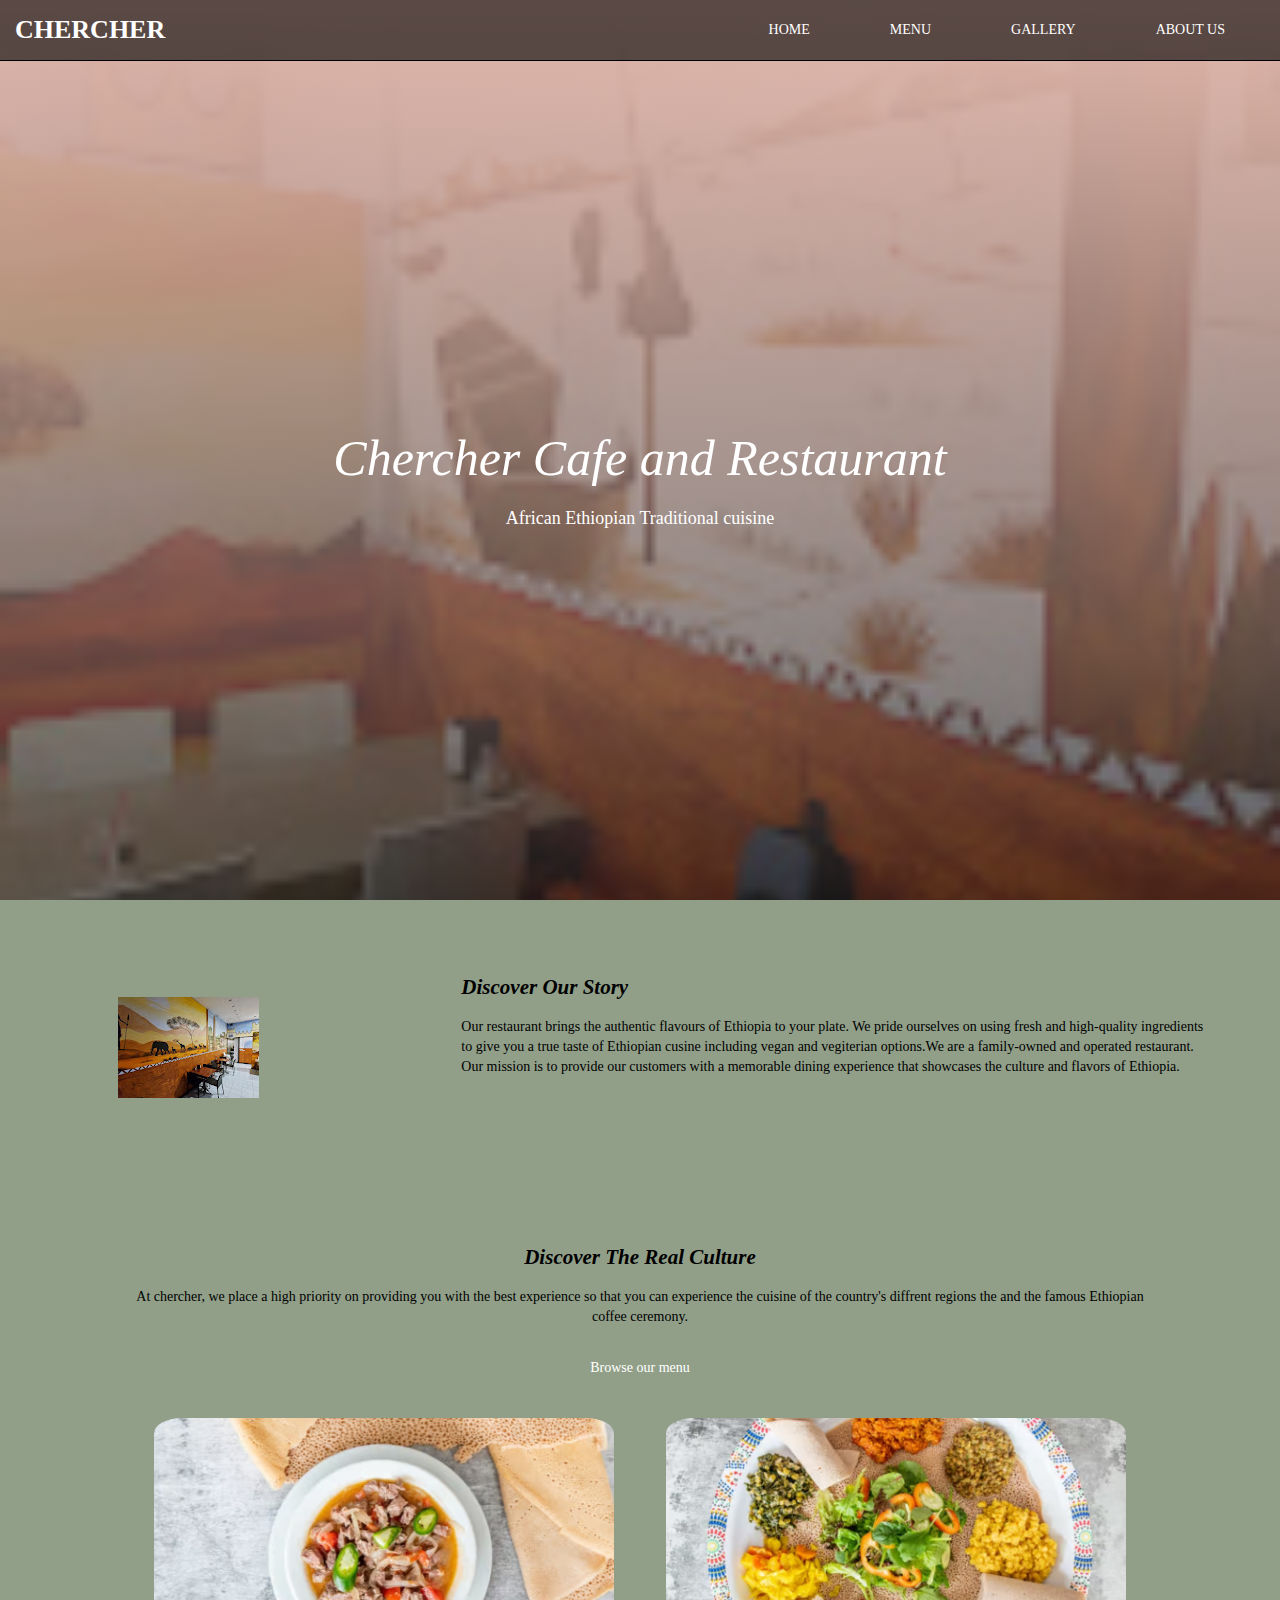
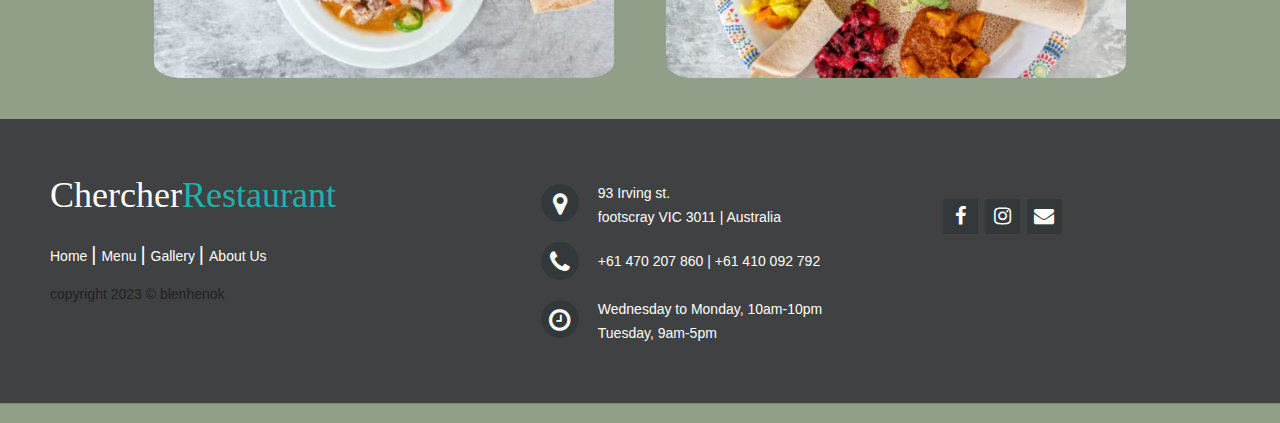
<file: index.html>
<!DOCTYPE html>
<html lang="en">
<head>
    <meta charset="UTF-8">
    <meta name="viewport" content="width=device-width, initial-scale=1.0">
    <link rel="stylesheet" href="https://cdnjs.cloudflare.com/ajax/libs/font-awesome/4.7.0/css/font-awesome.min.css">
    <link rel="stylesheet" href="style.css">
    <title>Chercher</title>
</head>
 <body>
  
  <header class="header-area">
    <div class="navbar-area">
      <div class="container">
        <nav class="site-navbar">
          <!-- site logo -->
          <a href="#home" class="site-logo">chercher</a>
  
          <!-- site menu/nav -->
          <ul>
            <li><a href="index.html">HOME</a></li>
            <li><a href="trad.html">MENU</a></li>
            <li><a href="gallery.html">GALLERY</a></li>
            <li><a href="about.html">ABOUT US</a></li>
          </ul>

          <button class="nav-toggler">
            <span></span>
          </button>
        </nav>
      </div>
    </div><!-- navbar-area end -->
  
    <div class="intro-area">
      <div class="container">
        <h2>Chercher Cafe and Restaurant</h2>
        <p>African Ethiopian Traditional cuisine</p>
      </div>
    </div>
  </header>
         
        
      <div class="mid">
        <img src="images/c2.jpg">
        <div class="story">
            <h2> Discover Our Story</h2>
            <br>
            <p>Our restaurant brings the authentic flavours of Ethiopia to your plate. We pride ourselves on using fresh and high-quality ingredients to give you a true taste of Ethiopian cusine including vegan and vegiterian options.We are a family-owned and operated restaurant. Our mission is to provide our customers with a memorable dining experience that showcases the culture and flavors of Ethiopia.</p>
            
        </div>
        </div>
        
        <div class="menu">
          <div class="txt">
            <h2>Discover The Real Culture</h2>
            <br>
            <p>At chercher, we place a high priority on providing you with the best experience so that you can experience the cuisine of the country's diffrent regions the and the famous Ethiopian coffee ceremony.</p>
          </div>
          <div class="menulink">
            <a href="trad.html">Browse our menu</a>
          </div>
          <div class="pic">
            <img src="images/f3.jpg">
            <img src="images/f4.jpg">
          </div>
        </div>
        

        <footer class="footer-distributed">
          <div class="footer-left">
              <h3>Chercher<span>Restaurant</span></h3>
      
              <p class="footer-links">
                <a href="index.html" class="link-1">Home</a>				
                <a href="trad.html">Menu</a>			
                <a href="gallery.html">Gallery</a>				
                <a href="about.html">About Us</a>
              </p>
      
              <p class="footer-company-name">copyright 2023 © blenhenok</p>
            </div>
      
            <div class="footer-center">
              <div>
                <i class="fa fa-map-marker"></i>
                <p><span>93 Irving st.</span> footscray VIC 3011 |  Australia</p>
              </div>
              <div>
                <i class="fa fa-phone"></i>
                  <p>+61 470 207 860 | </p>
                  <p>+61 410 092 792</p>
              </div>
              <div>
                <i class="fa fa-clock-o"></i>
                <p><span>Wednesday to Monday, 10am-10pm</span>Tuesday, 9am-5pm</p>
              </div>
            </div>
      
            <div class="footer-right">
              <div class="footer-icons">
                <a href="#"><i class="fa fa-facebook"></i></a>
                <a href="#"><i class="fa fa-instagram"></i></a>
                <a href="#"><i class="fa fa-envelope"></i></a>
              </div>
            </div>
      
          </footer>

      <script src="function.js"></script>
</body>
</html>
</file>
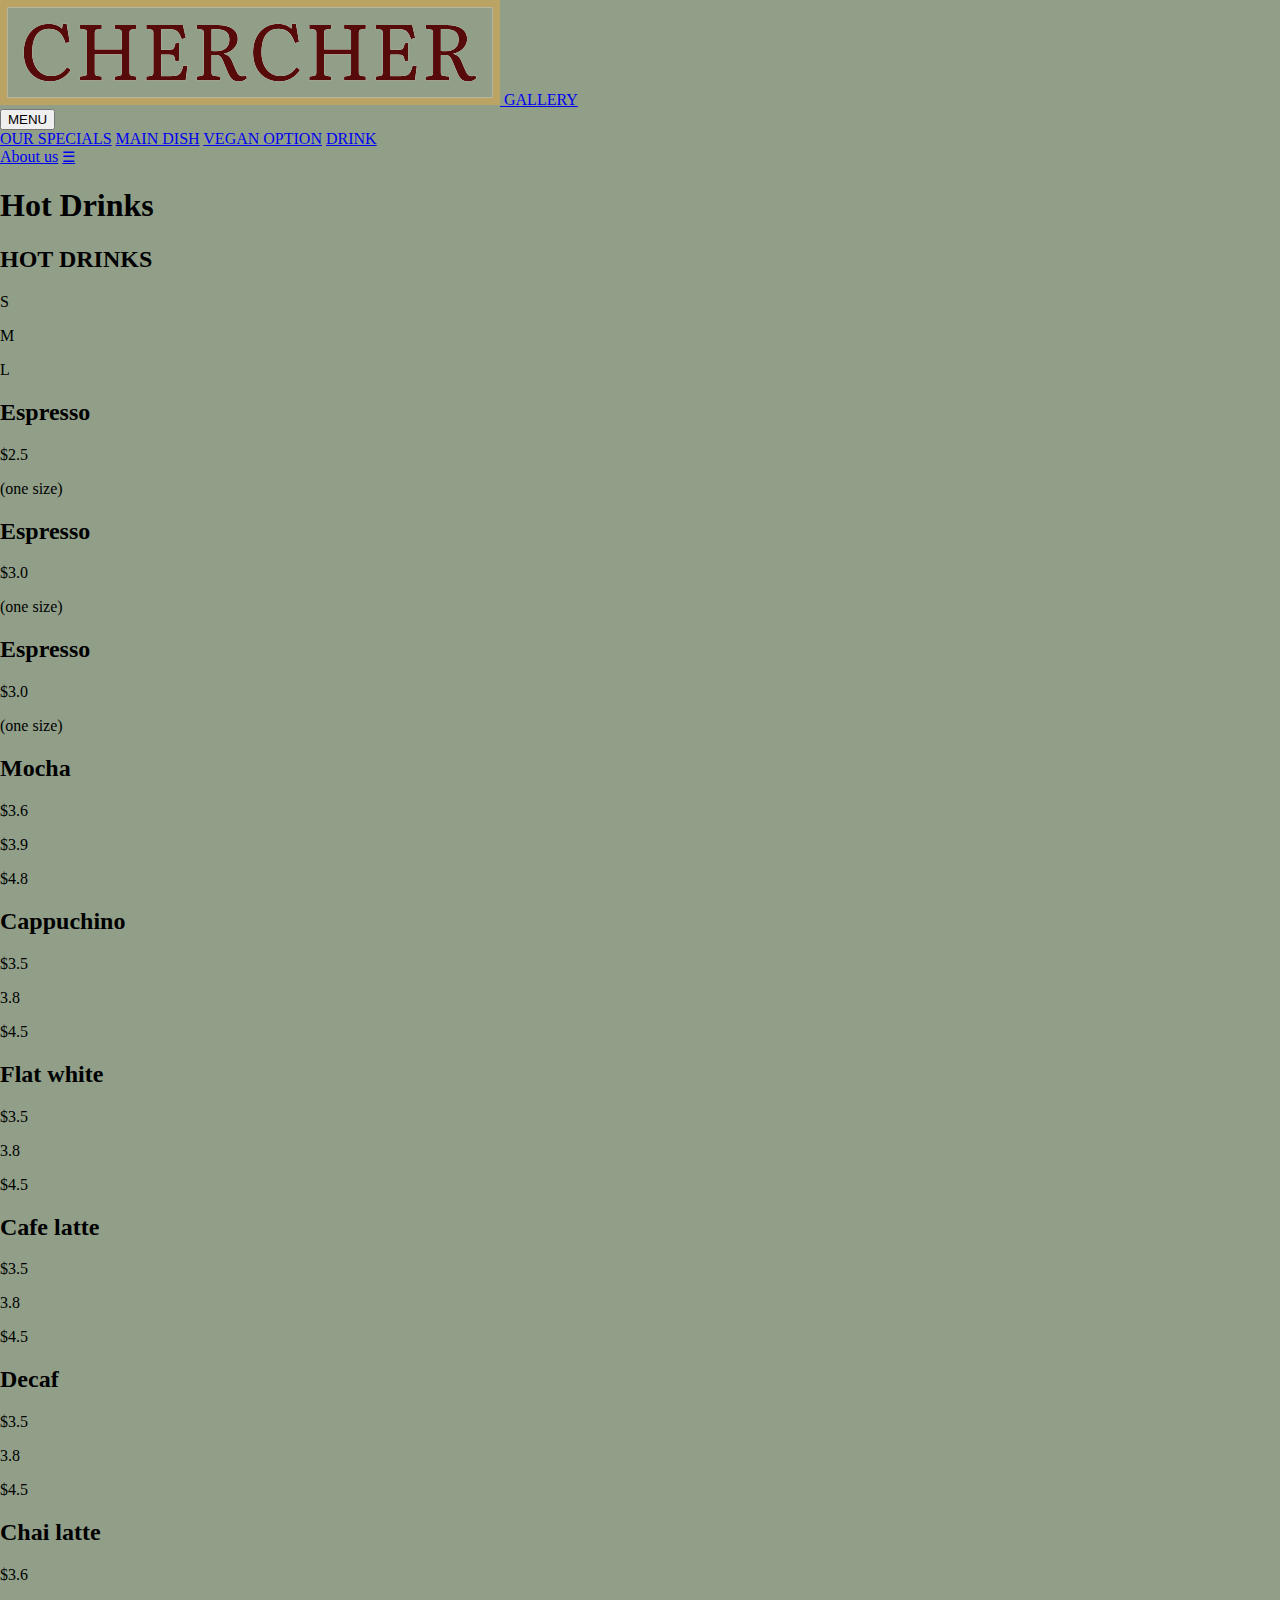
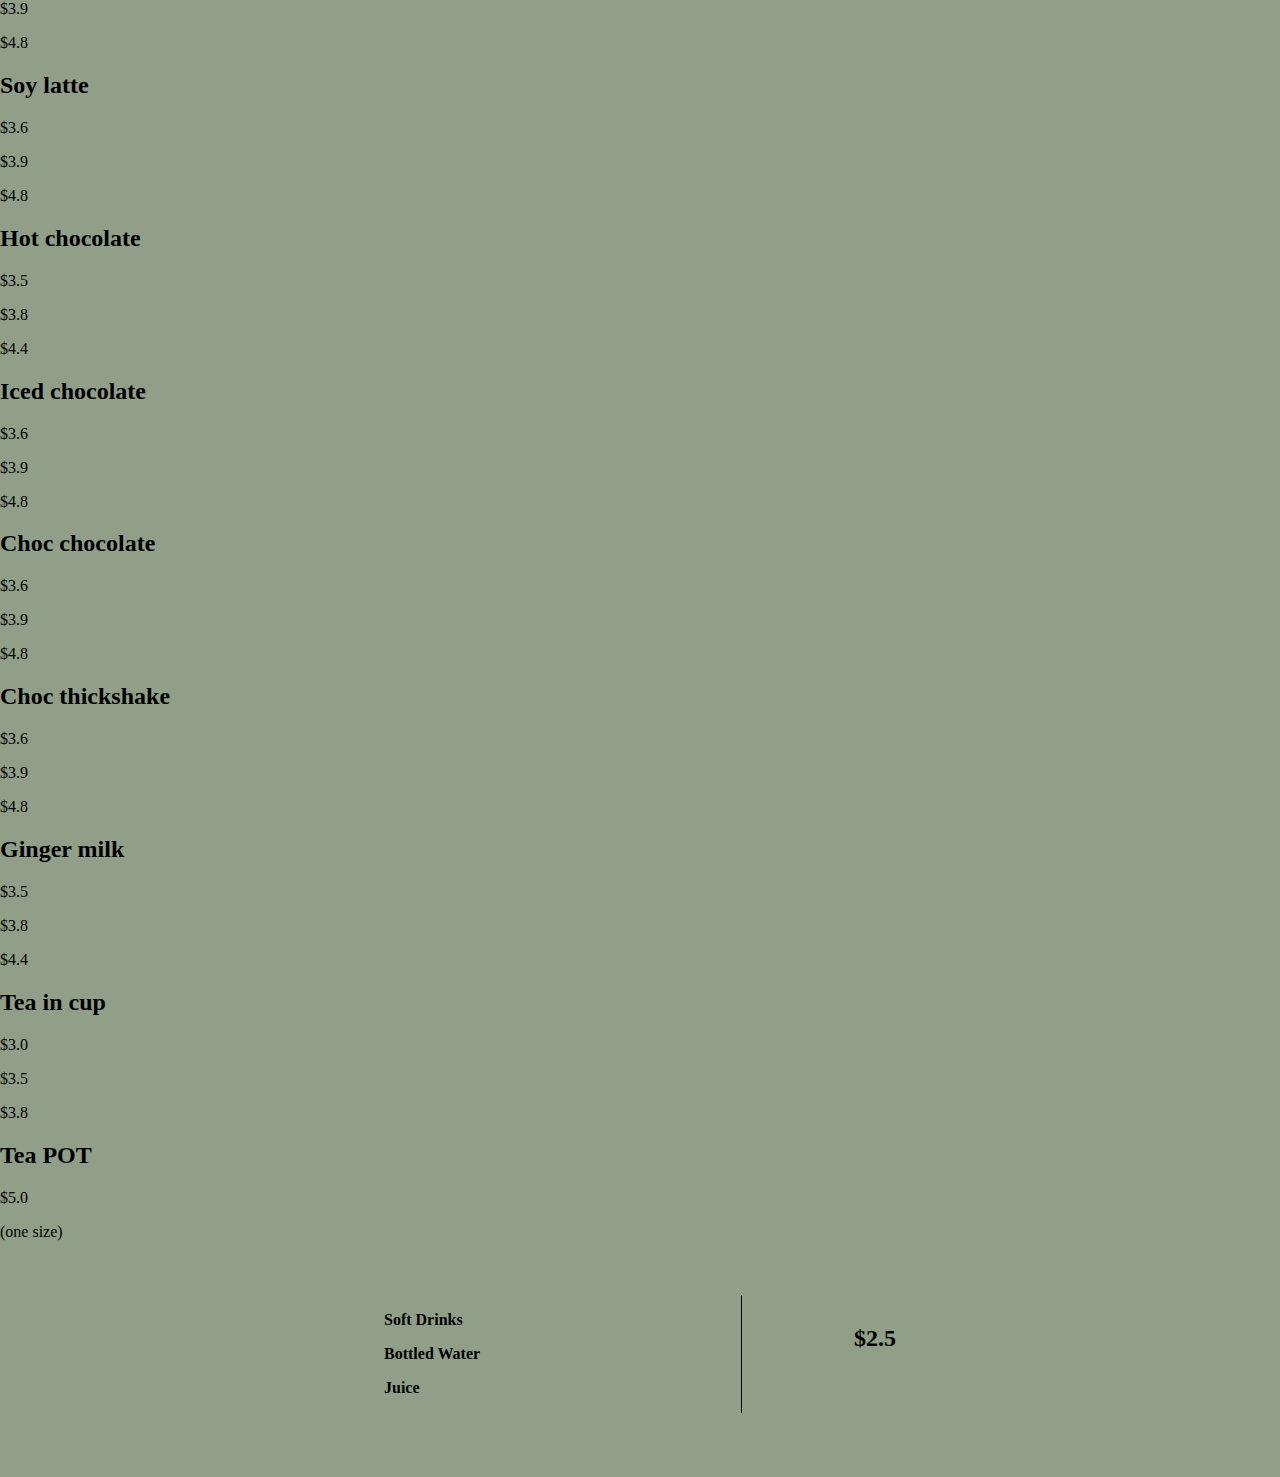
<file: drink.html>
<!DOCTYPE html>
<html>
<head>
    <meta charset="UTF-8">
    <meta name="viewport" content="width=device-width, initial-scale=1.0">
    <link rel="stylesheet" href="drink.css">
    <title>Chercher</title>
</head>
<body>
    <div class="topnav" id="myTopnav">
        <a href="index.html" class="active"><img src="logo_small.png" </a>
        <a href="gallery.html">GALLERY</a>
        <div class="dropdown">
          <button class="dropbtn">MENU 
            <i class="fa fa-caret-down"></i>
          </button>
          <div class="dropdown-content">
            <a href="pop.html">OUR SPECIALS</a>
            <a href="trad.html">MAIN DISH</a>
            <a href="veg.html">VEGAN OPTION</a>
            <a href="drink.html">DRINK</a>
          </div>
        </div> 
        <a href="#about">About us</a>
        <a href="javascript:void(0);" style="font-size:15px;" class="icon" onclick="myFunction()">&#9776;</a>
      </div>

    <div class="menu">
        <h1>Hot Drinks</h1>
        <div class="menu-item">
            <h2>HOT DRINKS</h2>
            <div class="single">
                <p>S</p>
            </div>
            <div class="single">
                <p>M</p>
            </div>
            <div class="single">
                <p>L</p>
            </div>  
        </div>

        <div class="menu-item">
            <h2>Espresso</h2>
            <div class="single">
                <p>$2.5</p>
            </div>
            <div class="single">
                <p> (one size)</p>
            </div>
            <div class="single">
                <p></p>
            </div>
             
        </div>

        <div class="menu-item">
            <h2>Espresso</h2>
            <div class="single">
                <p>$3.0</p>
            </div>
            <div class="single">
                <p> (one size)</p>
            </div>
            <div class="single">
                <p></p>
            </div> 
        </div>

        <div class="menu-item">
            <h2>Espresso</h2>
            <div class="single">
                <p>$3.0 </p>
            </div>
            <div class="single">
                <p> (one size)</p>
            </div>
            <div class="single">
                <p></p>
            </div>
        </div>

        <div class="menu-item">
            <h2>Mocha</h2>
            <div class="single">
                <p>$3.6</p>
            </div>
            <div class="single">
                <p>$3.9</p>
            </div>
            <div class="single">
                <p>$4.8</p>
            </div>
        </div>

        <div class="menu-item">
            <h2>Cappuchino</h2>
            <div class="single">
                <p>$3.5</p>
            </div>
            <div class="single">
                <p>3.8</p>
            </div>
            <div class="single">
                <p>$4.5</p>
            </div>
        </div>

        <div class="menu-item">
            <h2>Flat white</h2>
            <div class="single">
                <p>$3.5</p>
            </div>
            <div class="single">
                <p>3.8</p>
            </div>
            <div class="single">
                <p>$4.5</p>
            </div>
        </div>

        <div class="menu-item">
            <h2>Cafe latte</h2>
            <div class="single">
                <p>$3.5</p>
            </div>
            <div class="single">
                <p>3.8</p>
            </div>
            <div class="single">
                <p>$4.5</p>
            </div>
        </div>

        <div class="menu-item">
            <h2>Decaf</h2>
            <div class="single">
                <p>$3.5</p>
            </div>
            <div class="single">
                <p>3.8</p>
            </div>
            <div class="single">
                <p>$4.5</p>
            </div>
        </div>

        <div class="menu-item">
            <h2>Chai latte</h2>
            <div class="single">
                <p>$3.6</p>
            </div>
            <div class="single">
                <p>$3.9</p>
            </div>
            <div class="single">
                <p>$4.8</p>
            </div>
        </div>

        <div class="menu-item">
            <h2>Soy latte</h2>
            <div class="single">
                <p>$3.6</p>
            </div>
            <div class="single">
                <p>$3.9</p>
            </div>
            <div class="single">
                <p>$4.8</p>
            </div>
        </div>

        <div class="menu-item">
            <h2>Hot chocolate</h2>
            <div class="single">
                <p>$3.5</p>
            </div>
            <div class="single">
                <p>$3.8</p>
            </div>
            <div class="single">
                <p>$4.4</p>
            </div>
        </div>

        <div class="menu-item">
            <h2>Iced chocolate</h2>
            <div class="single">
                <p>$3.6</p>
            </div>
            <div class="single">
                <p>$3.9</p>
            </div>
            <div class="single">
                <p>$4.8</p>
            </div>
        </div>

        <div class="menu-item">
            <h2>Choc chocolate</h2>
            <div class="single">
                <p>$3.6</p>
            </div>
            <div class="single">
                <p>$3.9</p>
            </div>
            <div class="single">
                <p>$4.8</p>
            </div>
        </div>

        <div class="menu-item">
            <h2>Choc thickshake</h2>
            <div class="single">
                <p>$3.6</p>
            </div>
            <div class="single">
                <p>$3.9</p>
            </div>
            <div class="single">
                <p>$4.8</p>
            </div>
        </div>

        <div class="menu-item">
            <h2>Ginger milk</h2>
            <div class="single">
                <p>$3.5</p>
            </div>
            <div class="single">
                <p>$3.8</p>
            </div>
            <div class="single">
                <p>$4.4</p>
            </div>
        </div>

        <div class="menu-item">
            <h2>Tea in cup</h2>
            <div class="single">
                <p>$3.0</p>
            </div>
            <div class="single">
                <p>$3.5</p>
            </div>
            <div class="single">
                <p>$3.8</p>
            </div>
        </div>

        <div class="menu-item">
            <h2>Tea POT</h2>
            <div class="single">
                <p>$5.0</p>
            </div>
            <div class="single">
                <p>(one size)</p>
            </div>
            <div class="single">
                <p></p>
            </div>
        </div>  
    </div>

    <div class="cold">
    <div class="coldp">
        <p> Soft Drinks</p>
        <p>Bottled Water</p>
        <p>Juice</p>
    </div>
    <div class="coldd">
        <h2>$2.5</h2>
    </div>
    </div>

    <script src="function.js"></script>
</body>
</html>
</file>
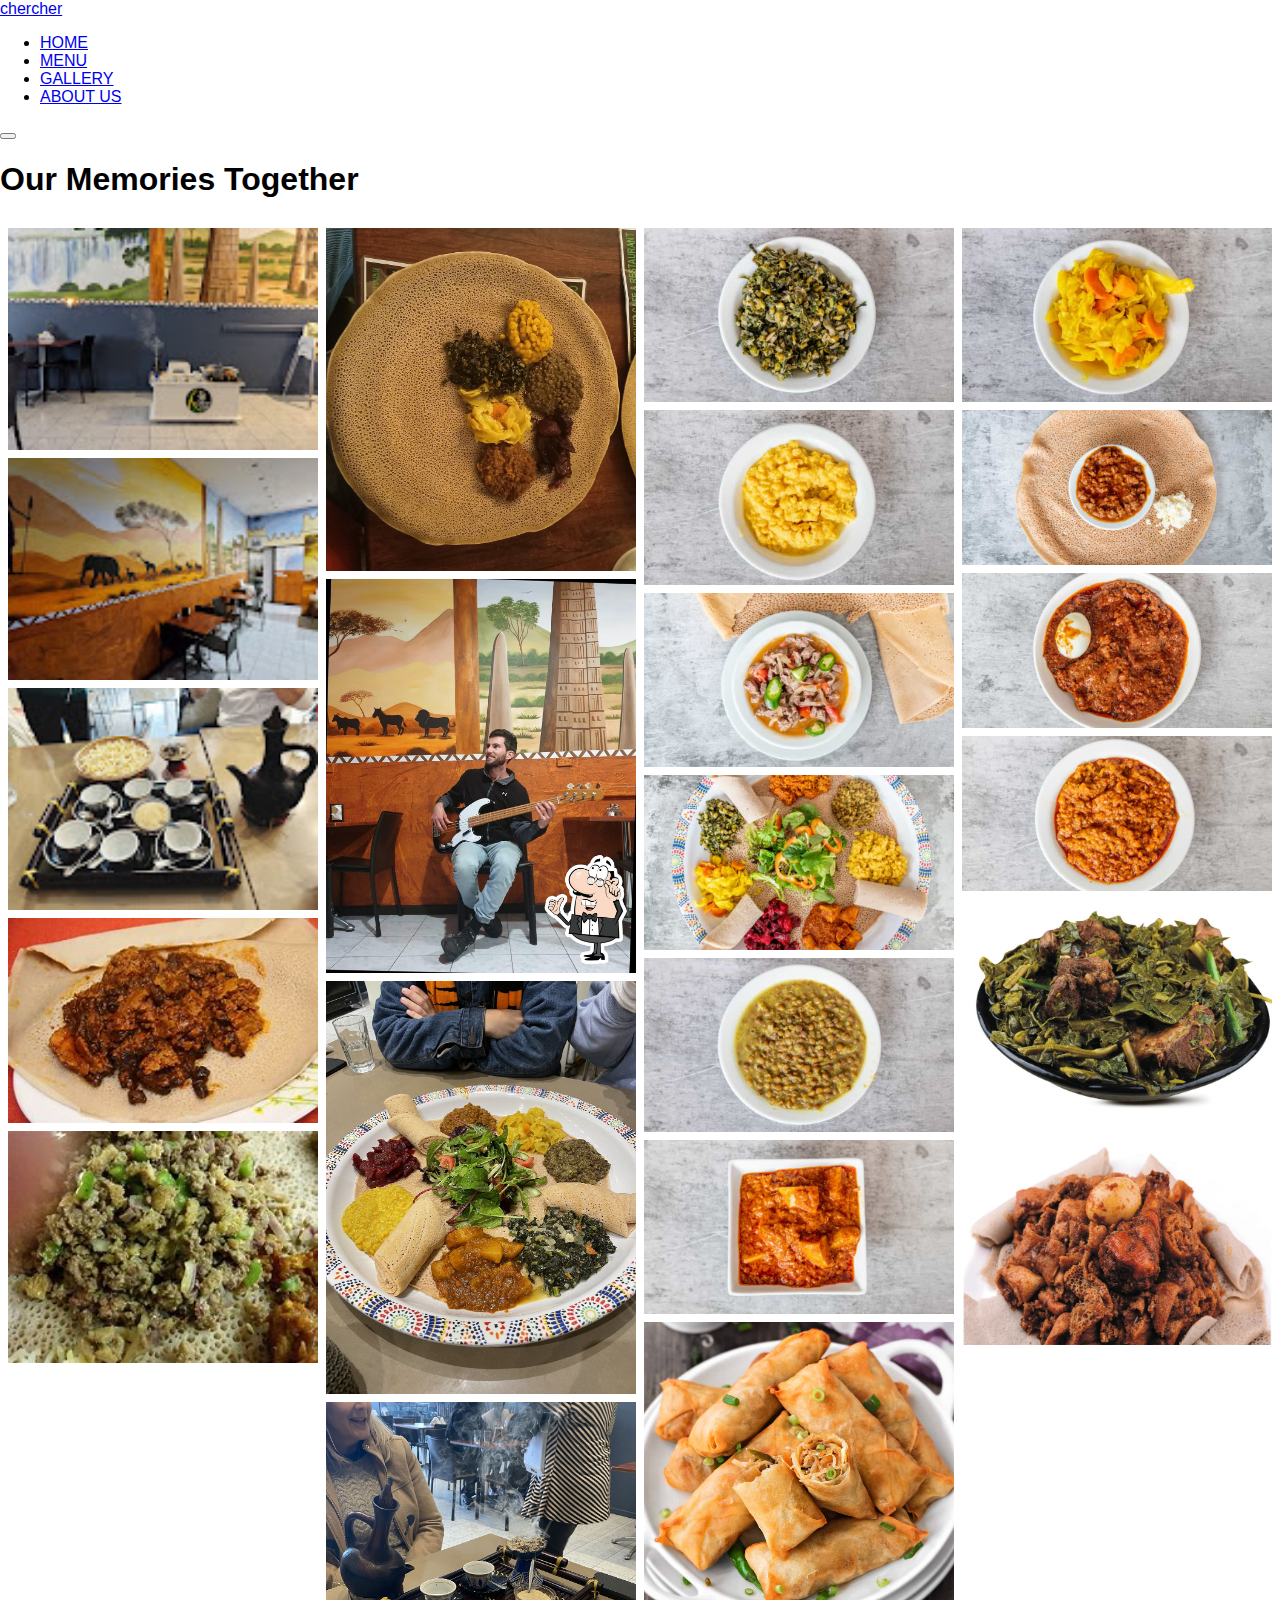
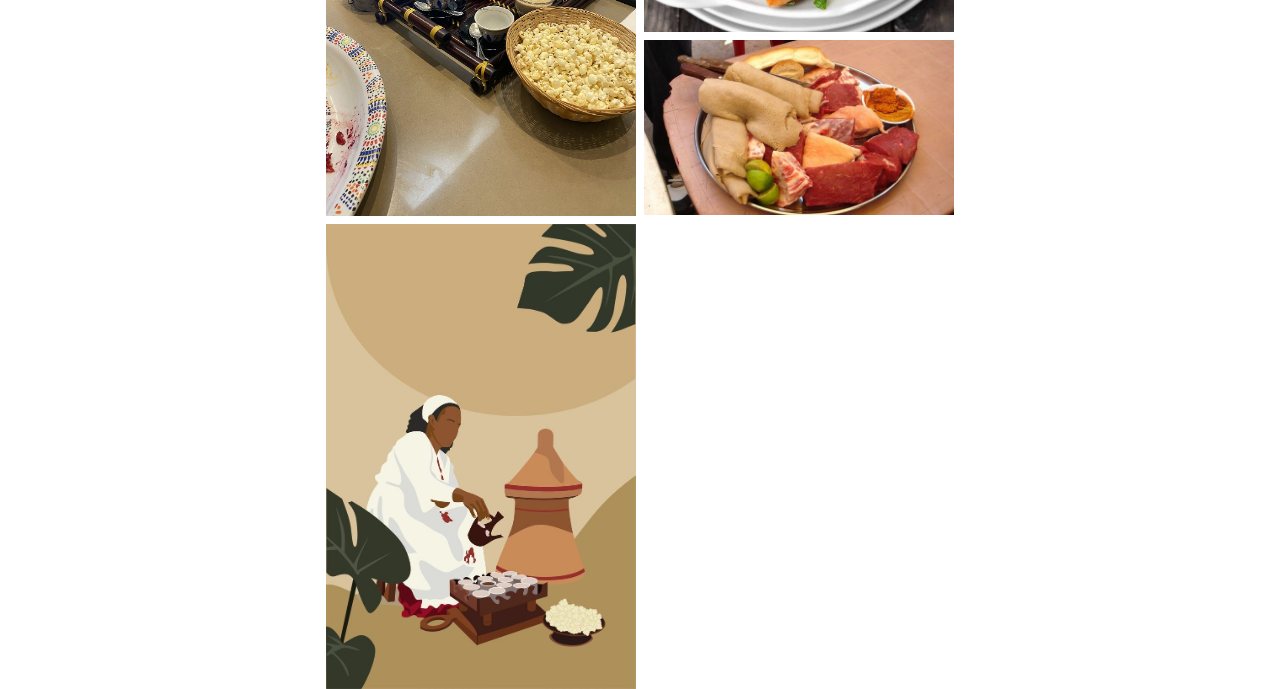
<file: gallery.html>
<!DOCTYPE html>
<html lang="en">
<head>
    <meta charset="UTF-8">
    <meta name="viewport" content="width=device-width, initial-scale=1.0">
    <title>Chercher</title>
    <link rel="stylesheet" href="gallery.css">
</head>

<body>
  <header class="header-area">
    <div class="navbar-area">
      <div class="container">
        <nav class="site-navbar">
          <a href="#home" class="site-logo">chercher</a>
          <ul>
            <li><a href="index.html">HOME</a></li>
            <li><a href="trad.html">MENU</a></li>
            <li><a href="gallery.html">GALLERY</a></li>
            <li><a href="about.html">ABOUT US</a></li>
          </ul>
  
          <button class="nav-toggler">
            <span></span>
          </button>
        </nav>
      </div>
    </div>
  </header>

  <div class="head">
    <h1>Our Memories Together</h1>
  </div>
  
  <!-- Photo Grid -->
  <div class="row"> 
    <div class="column">
      <img src="images/c1.jpg" style="width:100%">
      <img src="images/c2.jpg" style="width:100%">
      <img src="images/c3.jpg" style="width:100%">
      <img src="images/f15.jpg" style="width:100%">
      <img src="images/f16.jpg" style="width:100%">
    </div>
    <div class="column">
      <img src="images/g4.jpeg" style="width:100%">
      <img src="images/g1.jpg" style="width:100%">
      <img src="images/g2.jpeg" style="width:100%">
      <img src="images/g3.jpeg" style="width:100%">
      <img src="images/q1.jpg" style="width:100%">
      
    </div>  
    <div class="column">
      <img src="images/f1.jpeg" style="width:100%">
      <img src="images/f2.jpeg" style="width:100%">
      <img src="images/f3.jpg" style="width:100%">
      <img src="images/f4.jpg" style="width:100%">
      <img src="images/f5.jpeg" style="width:100%">
      <img src="images/f6.jpeg" style="width:100%">
      <img src="images/f13.jpg" style="width:100%">
      <img src="images/f14.jpg" style="width:100%">
      
    </div>
    <div class="column">
      <img src="images/f7.jpeg" style="width:100%">
      <img src="images/f8.jpeg" style="width:100%">
      <img src="images/f9.jpeg" style="width:100%">
      <img src="images/f10.jpeg" style="width:100%">
      <img src="images/f11.jpg" style="width:100%">
      <img src="images/f12.jpg" style="width:100%">
    </div>
  </div>
  

<script src="function.js"></script>
</body>
</html>
</file>
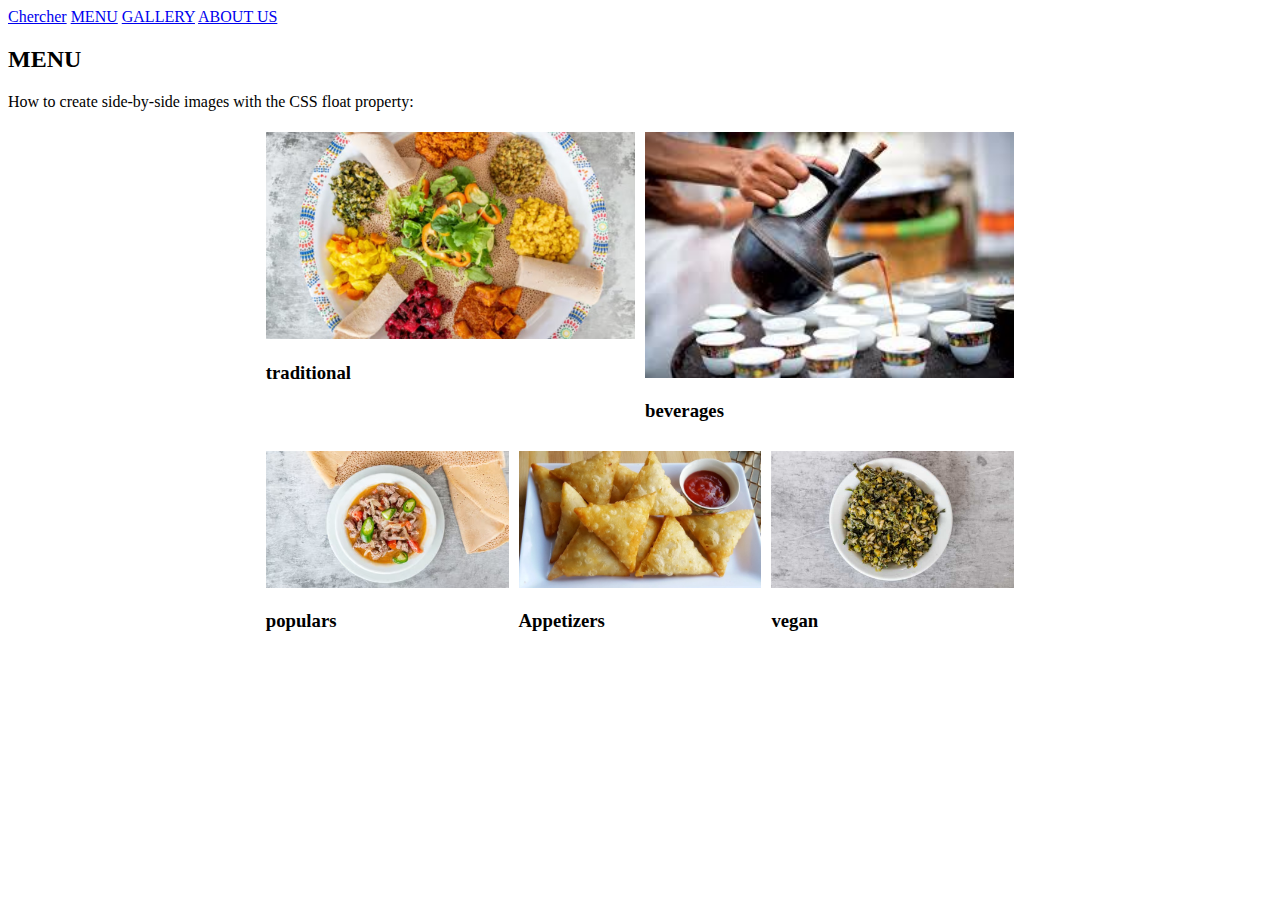
<file: menu.html>
<!DOCTYPE html>
<html lang="en">
<head>
    <meta charset="UTF-8">
    <meta name="viewport" content="width=device-width, initial-scale=1.0">
    <title>Chercher</title>
    <link rel="stylesheet" href="menu.css">
</head>
<body>
  <div class="topnav" id="myTopnav">
    <a href="index.html" class="active">Chercher</a>
    <a href="menu.html" class="add">MENU</a>
    <a href="gallery.html">GALLERY</a>
    <a href="about.html">ABOUT US</a>
    <a href="javascript:void(0);" class="icon" onclick="myFunction()">
      <i class="fa fa-bars"></i>
    </a>
  </div>
    <h2>MENU</h2>
<p>How to create side-by-side images with the CSS float property:</p>

<div class="row">
    <div class="column">
      <a href="trad.html"><img src="images/p4.jpg" alt="main dishess" style="width:100%"></a>
      <h3>traditional</h3>
    </div>
    <div class="column">
        <a href="#home"><img src="images/p2.jpg" alt="Snow" style="width:100%"></a>
        <h3>beverages</h3>
      </div>
  </div>

  <div class="row">
      <div class="column">
        <a href="#home"><img src="images/p3.jpg" alt="Snow" style="width:100%"></a>
        <h3>populars</h3>
      </div>
      <div class="column">
        <a href="aptzr.html"><img src="images/p13.jpg" alt="Snow" style="width:100%"></a>
        <h3>Appetizers</h3>
      </div>
      <div class="column">
        <a href="#home"><img src="images/p9.jpeg" alt="Snow" style="width:100%"></a>
        <h3>vegan</h3>
      </div>
          
  </div>
  
</body>
</html>
</file>
<file: style.css>
*{
  margin: 0;
  padding: 0;
  box-sizing: border-box;
}

body{
  font-family: Cambria, Cochin, Georgia, Times, 'Times New Roman', serif;
  font-size: 14px;
  font-weight: 400;
  line-height: 20px;
  background: #919f89;
}
.container {
  width: 100%;
  max-width: 1440px;
  margin: 0 auto;
  padding: 0 15px;
}
.header-area {
  background: linear-gradient(#e2b8ac, rgba(49, 45, 45, 0.5)),url(images/c4.jpg);
  background-position: center center;
  background-size: cover;
}

.navbar-area {
  background: rgba(0,0,0,.6);
  border-bottom: 1px solid #000;
}
.site-navbar {
  display: flex;
  justify-content: space-between;
  align-items: center;
}
a.site-logo {
  font-size: 26px;
  font-weight: 800;
  text-transform: uppercase;
  color: #fff;
  text-decoration: none;
}
.site-navbar ul {
  margin: 0;
  padding: 0;
  list-style: none;
  display: flex;
}
.site-navbar ul li a {
  color: #fff;
  padding: 20px 40px;
  display: block;
  text-decoration: none;
  text-transform: uppercase;
}
.site-navbar ul li a:hover {
  background: rgba(255,255,255,.1);
}

.nav-toggler {
  border: 3px solid #fff;
  padding: 5px;
  background-color: transparent;
  cursor: pointer;
  height: 39px;
  display: none;
}
.nav-toggler span, 
.nav-toggler span:before, 
.nav-toggler span:after {
  width: 28px;
  height: 3px;
  background-color: #fff;
  display: block;
  transition: .3s;
}
.nav-toggler span:before {
  content: '';
  transform: translateY(-9px);
}
.nav-toggler span:after {
  content: '';
  transform: translateY(6px);
}
.nav-toggler.toggler-open span {
  background-color: transparent;
}
.nav-toggler.toggler-open span:before {
  transform: translateY(0px) rotate(45deg);
}
.nav-toggler.toggler-open span:after {
  transform: translateY(-3px) rotate(-45deg);
}
/* nav-toggler css start */


/* intro-area css start */
.intro-area {
  height: calc(100vh - 61px);
  display: flex;
  align-items: center;
  text-align: center;
  color: #fff;
}
.intro-area h2 {
  font-size: 50px;
  font-weight: 300;
  line-height: 50px;
  margin-bottom: 25px;
}
.intro-area p {
  font-size: 18px;
}

.footer-distributed{
	background: #404142;
	box-shadow: 0 1px 1px 0 rgba(0, 0, 0, 0.12);
	box-sizing: border-box;
	width: 100%;
	text-align: left;
	font: bold 16px sans-serif;
	padding: 55px 50px;
}

.footer-distributed .footer-left,
.footer-distributed .footer-center,
.footer-distributed .footer-right{
	display: inline-block;
	vertical-align: top;
}

/* Footer left */

.footer-distributed .footer-left{
	width: 40%;
}

/* The company logo */

.footer-distributed h3{
	color:  #ffffff;
	font: normal 36px 'Open Sans', cursive;
	margin: 0;
}

.footer-distributed h3 span{
	color:  lightseagreen;
}

/* Footer links */

.footer-distributed .footer-links{
	color:  #ffffff;
	margin: 20px 0 12px;
	padding: 0;
}

.footer-distributed .footer-links a{
	display:inline-block;
	line-height: 1.8;
  font-weight:400;
	text-decoration: none;
	color:  inherit;
}

.footer-distributed .footer-company-name{
	color:  #222;
	font-size: 14px;
	font-weight: normal;
	margin: 0;
}

/* Footer Center */

.footer-distributed .footer-center{
	width: 35%;
}

.footer-distributed .footer-center i{
	background-color:  #33383b;
	color: #ffffff;
	font-size: 25px;
	width: 38px;
	height: 38px;
	border-radius: 50%;
	text-align: center;
	line-height: 42px;
	margin: 10px 15px;
	vertical-align: middle;
}

.footer-distributed .footer-center i.fa-envelope{
	font-size: 17px;
	line-height: 38px;
}

.footer-distributed .footer-center p{
	display: inline-block;
	color: #ffffff;
  font-weight:400;
	vertical-align: middle;
	margin:0;
}

.footer-distributed .footer-center p span{
	display:block;
	font-weight: normal;
	font-size:14px;
	line-height:2;
}

.footer-distributed .footer-center p a{
	color:  lightseagreen;
	text-decoration: none;;
}

.footer-distributed .footer-links a:before {
  content: "|";
  font-weight:300;
  font-size: 20px;
  left: 0;
  color: #fff;
  display: inline-block;
  padding-right: 5px;
}

.footer-distributed .footer-links .link-1:before {
  content: none;
}

/* Footer Right */

.footer-distributed .footer-right{
	width: 20%;
}

.footer-distributed {
	line-height: 20px;
	color:  #92999f;
	font-size: 13px;
	font-weight: normal;
	margin: 0;
}

.footer-distributed {
	display: block;
	color:  #ffffff;
	font-size: 14px;
	font-weight: bold;
	margin-bottom: 20px;
}

.footer-distributed .footer-icons{
	margin-top: 25px;
}

.footer-distributed .footer-icons a{
	display: inline-block;
	width: 35px;
	height: 35px;
	cursor: pointer;
	background-color:  #33383b;
	border-radius: 2px;

	font-size: 20px;
	color: #ffffff;
	text-align: center;
	line-height: 35px;

	margin-right: 3px;
	margin-bottom: 5px;
}

@media screen and (max-width: 767px) {
  .container {
    max-width: 720px;
    
  }
  /* navbar css for mobile start */
  .nav-toggler{
    display: block;
  }
  .header-area {
    background: linear-gradient(#e2b8ac, rgba(49, 45, 45, 0.5)),url(images/c4.jpg);
    background-position: center center;
    background-size: cover;
    max-height:700px ;
  }
  .site-navbar {
    min-height: 60px;
  }
  .site-navbar ul {
    position: absolute;
    width: 100%;
    height: calc(100vh - 60px);
    left: 0;
    top: 60px;
    flex-direction: column;
    align-items: center;
    border-top: 1px solid #444;
    background-color: rgba(0,0,0,.75);
    max-height: 0;
    overflow: hidden;
    transition: .3s;
  }
  .site-navbar ul li {
    width: 100%;
    text-align: center;
  }
  .site-navbar ul li a {
    padding: 25px;
  }
  .site-navbar ul li a:hover {
    background-color: rgba(255,255,255,.1);
  }
  .site-navbar ul.open {
    max-height: 40vh;
    overflow: visible;
  }
  .intro-area{
    height: calc(100vh - 40vh);
  }
  .intro-area h2 {
    font-size: 28px;
    margin-bottom: 13px;
  }  
  
  .footer-distributed{
		font: bold 12px sans-serif;
    height: 80%;
    padding-top: 3%;
	}

	.footer-distributed .footer-left,
	.footer-distributed .footer-center,
	.footer-distributed .footer-right{
		display: block;
		width: 100%;
		margin-bottom: 30px;
		text-align: center;
	}

	.footer-distributed .footer-center i{
		margin-left: 0;
	}
}

h2{
  font-style: oblique;
}
.mid {
  display: flex;
  justify-content: space-between;
  margin-top: 1%;
  
}

.mid img {
  flex: 1;
  margin-right: 20px; /* Adjust as needed */
  max-height: 300px; /* Adjust as needed */
  object-fit:scale-down; /* This will make sure your image scales properly */
  border-radius: 4%;
}

.mid .story {
  flex: 2;
  max-height: 200px; 
  margin: 5%;
}

.menu {
  display: flex;
  flex-direction: column;
  align-items: center;
  margin-top: 5%;
  width: 80%;
  margin-left: 10%;
}

.txt {
  text-align: center;
}

.pic {
  display: flex;
  justify-content: space-around;
  width: 100%;
  margin-bottom: 4%;
}

.pic img {
  width: 45%; 
  border-radius: 6%;
}

 .menulink {
  text-align: center;
  margin-bottom: 3%;
  margin-top: 2%;
}

.menulink a {
  display: inline-block;
  padding: 10px 20px;
  text-decoration: none;
  background-color: #919f89;
  color: #fff;
  border-radius: 6px;
}
.menulink a:hover {
  background-color: #ddd;
  color: rgb(75, 31, 31);
 }



@media screen and (max-width: 767px) {
  p{
    font-size: 12px;
  }
  h2{
    font-size: 14px;
  }
  .mid {
    flex-direction: column-reverse;
    margin-top: 6%;
  }

  .mid img {
    margin-top: 6%;
    margin-right: 0;
    margin-bottom: 20px;
    max-height: 200px;
    
  }

  .mid .story {
   width: 98%;
   margin-left: 1%;
   text-align: center;
   font-style: italic;
  }
  .pic {
    display: flex;
    justify-content: space-around;
    width: 100%;
    margin-bottom: 0;
  }
  
  .pic img {
    width: 80%; 
    border-radius: 2%;
  }

  
  
 }
</file>
<file: drink.css>
*{
  box-sizing: border-box;
}
body{
  margin: 0;
  padding: 0;
  background: #919f89;
}

.header-area {
  background-position: center center;
  background-size: cover;
}

.navbar-area {
  background: linear-gradient(#e2b8ac, #cddad8);
  
}
.site-navbar {
  display: flex;
  justify-content: space-between;
  align-items: center;
}
a.site-logo {
  font-size: 26px;
  font-weight: 800;
  text-transform: uppercase;
  color: #fff;
  text-decoration: none;
}
.site-navbar ul {
  margin: 0;
  padding: 0;
  list-style: none;
  display: flex;
}
.site-navbar ul li a {
  color: #fff;
  padding: 20px;
  display: block;
  text-decoration: none;
  text-transform: uppercase;
}
.site-navbar ul li a:hover {
  background: rgba(255,255,255,.1);
}

.nav-toggler {
  border: 3px solid #fff;
  padding: 5px;
  background-color: transparent;
  cursor: pointer;
  height: 39px;
  display: none;
}
.nav-toggler span, 
.nav-toggler span:before, 
.nav-toggler span:after {
  width: 28px;
  height: 3px;
  background-color: #fff;
  display: block;
  transition: .3s;
}
.nav-toggler span:before {
  content: '';
  transform: translateY(-9px);
}
.nav-toggler span:after {
  content: '';
  transform: translateY(6px);
}
.nav-toggler.toggler-open span {
  background-color: transparent;
}
.nav-toggler.toggler-open span:before {
  transform: translateY(0px) rotate(45deg);
}
.nav-toggler.toggler-open span:after {
  transform: translateY(-3px) rotate(-45deg);
}


@media screen and (max-width: 767px) {
  
  .nav-toggler{
    display: block;
  }
  .site-navbar {
    min-height: 60px;
  }
  .site-navbar ul {
    position: absolute;
    width: 100%;
    height: calc(100vh - 60px);
    left: 0;
    top: 60px;
    flex-direction: column;
    align-items: center;
    border-top: 1px solid #444;
    background-color: rgba(0,0,0,.75);
    max-height: 0;
    overflow: hidden;
    transition: .3s;
  }
  .site-navbar ul li {
    width: 100%;
    text-align: center;
  }
  .site-navbar ul li a {
    padding: 25px;
  }
  .site-navbar ul li a:hover {
    background-color: rgba(255,255,255,.1);
  }
  .site-navbar ul.open {
    max-height: 100vh;
    overflow: visible;
  }
   
  
}

 .whole{
  width: 100%;
  margin:100px auto;
}
.title{
  text-align: center;
  margin:60px;
}
.title h2{
  text-transform: capitalize;
  font-size: 35px;
  position: relative;
  display: inline-block;
  padding-bottom: 15px;
  margin-bottom: 10px;
}
.title h2::before{
  content: '';
  position: absolute;
  width:80px;
  height:3px;
  background-color: aqua;
  bottom:0;
  left:50%;
  transform: translateX(-50%);
}
 .menulinks{
  float:center;
  display: flex;
  flex-direction: row;
  padding-right: 4%;
}
 .menulinks a {
  display: block;
  color: #741010;
  text-align: center;
  padding: 20px 50px;
  text-decoration: none;
  font-size: 25px;
}
 
.menulinks a:hover {
  background-color: #ddd;
  color: black;
}
.menulinks .active{
  background-color: #919f89;
}
.addcolor{
  background: #cddad8;
}

table {
  
  border-collapse: collapse;
  border-spacing: 0;
  width: 80%;
  border-bottom:1px solid #000;
  margin-left: 10%;
}

th, td {
  text-align: left;
  padding: 20px;
}


.cold {
  display: flex;
  justify-content: space-between;
  width: 40%;
  margin-left: 30%;
  padding-top: 3%;
  padding-bottom: 5%;
}
.coldp{
  border-right: 1px solid #000;
  
  width: 70%;
  font-weight: bold;
}
.coldd{
  padding-top: 2%;
}
 .foot{
  display: flex;
  justify-content: space-between;
  padding-left: 5%;
  background-color: #98a7ac;
  color: black;
  bottom: 0;
  width: 100%;
}
.foot .cont{
  flex: 30%;
}
.foot .adres{
  flex:70%;
}


@media screen and (max-width: 768px) {
    body{
      font-size: 12px;
    }
    
  
  table {
    border-collapse: collapse;
    border-spacing: 0;
    width: 90%;
    border: 1px solid #ddd;
    margin-left: 5%;
  }

  .whole{
    width: 100%;
    margin:100px auto;
  }
  .title{
    text-align: center;
    margin:60px;
  }
  .title h2{
    text-transform: capitalize;
    font-size: 22px;
    position: relative;
    display: inline-block;
    padding-bottom: 8px;
    margin-bottom: 10px;
  }
  .title h2::before{
    content: '';
    position: absolute;
    width:80px;
    height:2px;
    background-color: aqua;
    bottom:0;
    left:50%;
    transform: translateX(-50%);
  }
   .menulinks{
    float:center;
    display: flex;
    flex-direction: row;
    padding-left: 2%;
    text-transform:capitalize;
  }
   .menulinks a {
    display: block;
    color: black;
    text-align: center;
    padding: 0 2% 1.5% 3%;
    text-decoration: none;
    font-size: 17px;
  }
   
  
      
  }
</file>
<file: gallery.css>
* {
    box-sizing: border-box;
  }
  
  body {
    margin: 0;
    font-family: Arial;
  }
  
  .header {
    text-align: center;
    padding: 32px;
  }
  
  .row {
    display: -ms-flexbox; /* IE10 */
    display: flex;
    -ms-flex-wrap: wrap; /* IE10 */
    flex-wrap: wrap;
    padding: 0 4px;
  }
  
  /* Create four equal columns that sits next to each other */
  .column {
    -ms-flex: 25%; /* IE10 */
    flex: 25%;
    max-width: 25%;
    padding: 0 4px;
  }
  
  .column img {
    margin-top: 8px;
    vertical-align: middle;
    width: 100%;
  }
  
  /* Responsive layout - makes a two column-layout instead of four columns */
  @media screen and (max-width: 800px) {
    .column {
      -ms-flex: 50%;
      flex: 50%;
      max-width: 50%;
    }
  }
  
  /* Responsive layout - makes the two columns stack on top of each other instead of next to each other */
  @media screen and (max-width: 600px) {
    .column {
      -ms-flex: 100%;
      flex: 100%;
      max-width: 100%;
    }
  }
</file>
<file: menu.css>
@media screen and (max-width: 600px) {
  .column {
    width: 100%;
  }
}
.row {
  display: flex;
  width: 60%;
  margin-left: 20%;
}

.column {
  flex: 33.33%;
  padding: 5px;
}

/* Clearfix (clear floats) */
.row::after {
  content: "";
  clear: both;
  display: table;
}
</file>
